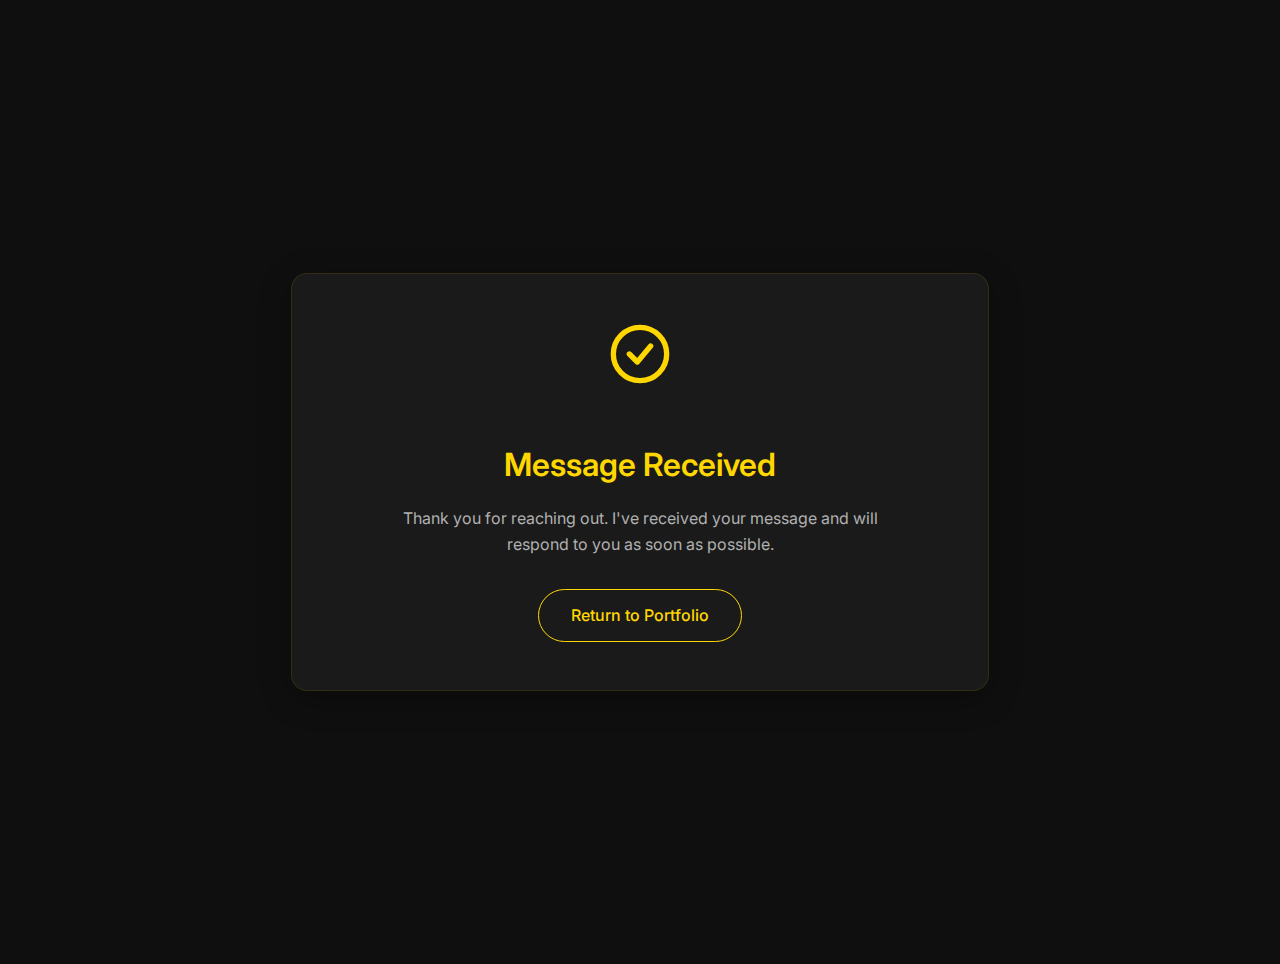
<file: thank-you.html>
<!DOCTYPE html>
<html lang="en">
<head>
  <meta charset="UTF-8" />
  <meta name="viewport" content="width=device-width, initial-scale=1.0" />
  <title>Thank You | Anoop Ashokan</title>
  <link rel="preconnect" href="https://fonts.googleapis.com">
  <link rel="preconnect" href="https://fonts.gstatic.com" crossorigin>
  <link href="https://fonts.googleapis.com/css2?family=Inter:wght@300;400;500;600&display=swap" rel="stylesheet">
  <style>
    :root {
      --primary: #0f0f0f;
      --secondary: #1a1a1a;
      --accent: #FFD700;
      --text: #f0f0f0;
      --text-secondary: #b0b0b0;
    }
    
    body {
      font-family: 'Inter', sans-serif;
      background-color: var(--primary);
      color: var(--text);
      display: flex;
      align-items: center;
      justify-content: center;
      min-height: 100vh;
      flex-direction: column;
      text-align: center;
      padding: 2rem;
      margin: 0;
      line-height: 1.6;
    }
    
    .container {
      max-width: 600px;
      padding: 3rem;
      background-color: var(--secondary);
      border-radius: 16px;
      box-shadow: 0 8px 32px rgba(0, 0, 0, 0.3);
      border: 1px solid rgba(255, 215, 0, 0.1);
    }
    
    h1 {
      font-size: 2rem;
      font-weight: 600;
      margin-bottom: 1rem;
      color: var(--accent);
    }
    
    p {
      font-size: 1rem;
      color: var(--text-secondary);
      margin-bottom: 2rem;
      max-width: 80%;
      margin-left: auto;
      margin-right: auto;
    }
    
    .btn {
      display: inline-block;
      padding: 0.8rem 2rem;
      background-color: transparent;
      color: var(--accent);
      text-decoration: none;
      border-radius: 50px;
      font-weight: 500;
      transition: all 0.3s ease;
      border: 1px solid var(--accent);
      cursor: pointer;
    }
    
    .btn:hover {
      background-color: rgba(255, 215, 0, 0.1);
      transform: translateY(-2px);
    }
    
    .icon {
      width: 64px;
      height: 64px;
      margin-bottom: 1.5rem;
    }
    
    .icon-circle {
      fill: none;
      stroke: var(--accent);
      stroke-width: 2;
    }
    
    .icon-check {
      fill: none;
      stroke: var(--accent);
      stroke-width: 2;
      stroke-linecap: round;
      stroke-linejoin: round;
    }
  </style>
</head>
<body>
  <div class="container">
    <svg class="icon" viewBox="0 0 24 24">
      <circle class="icon-circle" cx="12" cy="12" r="10" />
      <path class="icon-check" d="M8 12L11 15L16 9" />
    </svg>
    <h1>Message Received</h1>
    <p>Thank you for reaching out. I've received your message and will respond to you as soon as possible.</p>
    <a href="index.html" class="btn">Return to Portfolio</a>
  </div>
</body>
</html>
</file>
